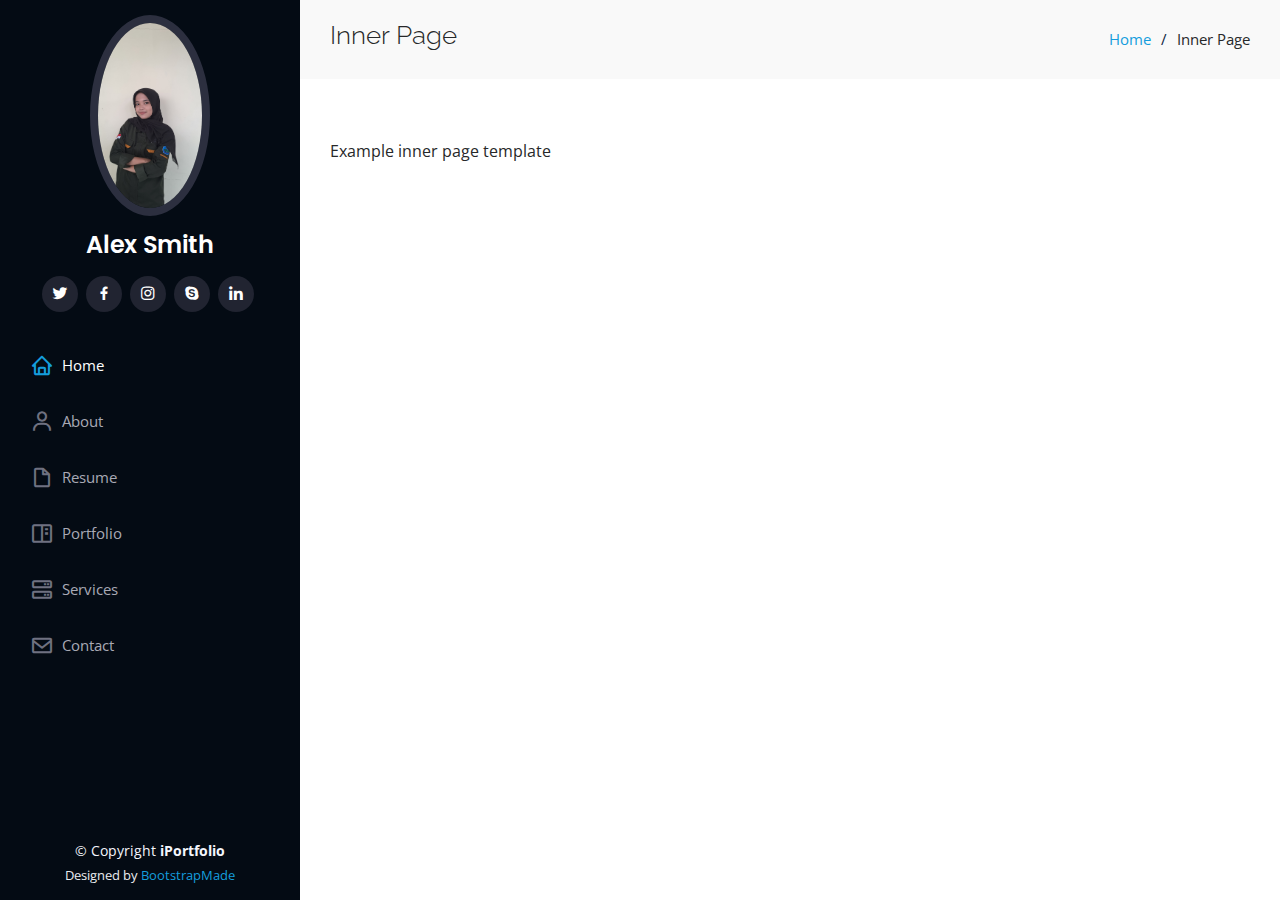
<file: inner-page.html>
<!DOCTYPE html>
<html lang="en">

<head>
  <meta charset="utf-8">
  <meta content="width=device-width, initial-scale=1.0" name="viewport">

  <title>Inner Page - iPortfolio Bootstrap Template</title>
  <meta content="" name="description">
  <meta content="" name="keywords">

  <!-- Favicons -->
  <link href="assets/img/favicon.png" rel="icon">
  <link href="assets/img/apple-touch-icon.png" rel="apple-touch-icon">

  <!-- Google Fonts -->
  <link href="https://fonts.googleapis.com/css?family=Open+Sans:300,300i,400,400i,600,600i,700,700i|Raleway:300,300i,400,400i,500,500i,600,600i,700,700i|Poppins:300,300i,400,400i,500,500i,600,600i,700,700i" rel="stylesheet">

  <!-- Vendor CSS Files -->
  <link href="assets/vendor/aos/aos.css" rel="stylesheet">
  <link href="assets/vendor/bootstrap/css/bootstrap.min.css" rel="stylesheet">
  <link href="assets/vendor/bootstrap-icons/bootstrap-icons.css" rel="stylesheet">
  <link href="assets/vendor/boxicons/css/boxicons.min.css" rel="stylesheet">
  <link href="assets/vendor/glightbox/css/glightbox.min.css" rel="stylesheet">
  <link href="assets/vendor/swiper/swiper-bundle.min.css" rel="stylesheet">

  <!-- Template Main CSS File -->
  <link href="assets/css/style.css" rel="stylesheet">

  <!-- =======================================================
  * Template Name: iPortfolio
  * Template URL: https://bootstrapmade.com/iportfolio-bootstrap-portfolio-websites-template/
  * Updated: Mar 17 2024 with Bootstrap v5.3.3
  * Author: BootstrapMade.com
  * License: https://bootstrapmade.com/license/
  ======================================================== -->
</head>

<body>

  <!-- ======= Mobile nav toggle button ======= -->
  <i class="bi bi-list mobile-nav-toggle d-xl-none"></i>

  <!-- ======= Header ======= -->
  <header id="header">
    <div class="d-flex flex-column">

      <div class="profile">
        <img src="assets/img/20231109_100308.jpg" alt="" class="img-fluid rounded-circle">
        <h1 class="text-light"><a href="index.html">Alex Smith</a></h1>
        <div class="social-links mt-3 text-center">
          <a href="#" class="twitter"><i class="bx bxl-twitter"></i></a>
          <a href="#" class="facebook"><i class="bx bxl-facebook"></i></a>
          <a href="#" class="instagram"><i class="bx bxl-instagram"></i></a>
          <a href="#" class="google-plus"><i class="bx bxl-skype"></i></a>
          <a href="#" class="linkedin"><i class="bx bxl-linkedin"></i></a>
        </div>
      </div>

      <nav id="navbar" class="nav-menu navbar">
        <ul>
          <li><a href="#hero" class="nav-link scrollto active"><i class="bx bx-home"></i> <span>Home</span></a></li>
          <li><a href="#about" class="nav-link scrollto"><i class="bx bx-user"></i> <span>About</span></a></li>
          <li><a href="#resume" class="nav-link scrollto"><i class="bx bx-file-blank"></i> <span>Resume</span></a></li>
          <li><a href="#portfolio" class="nav-link scrollto"><i class="bx bx-book-content"></i> <span>Portfolio</span></a></li>
          <li><a href="#services" class="nav-link scrollto"><i class="bx bx-server"></i> <span>Services</span></a></li>
          <li><a href="#contact" class="nav-link scrollto"><i class="bx bx-envelope"></i> <span>Contact</span></a></li>
        </ul>
      </nav><!-- .nav-menu -->
    </div>
  </header><!-- End Header -->

  <main id="main">

    <!-- ======= Breadcrumbs ======= -->
    <section class="breadcrumbs">
      <div class="container">

        <div class="d-flex justify-content-between align-items-center">
          <h2>Inner Page</h2>
          <ol>
            <li><a href="index.html">Home</a></li>
            <li>Inner Page</li>
          </ol>
        </div>

      </div>
    </section><!-- End Breadcrumbs -->

    <section class="inner-page">
      <div class="container">
        <p>
          Example inner page template
        </p>
      </div>
    </section>

  </main><!-- End #main -->

  <!-- ======= Footer ======= -->
  <footer id="footer">
    <div class="container">
      <div class="copyright">
        &copy; Copyright <strong><span>iPortfolio</span></strong>
      </div>
      <div class="credits">
        <!-- All the links in the footer should remain intact. -->
        <!-- You can delete the links only if you purchased the pro version. -->
        <!-- Licensing information: https://bootstrapmade.com/license/ -->
        <!-- Purchase the pro version with working PHP/AJAX contact form: https://bootstrapmade.com/iportfolio-bootstrap-portfolio-websites-template/ -->
        Designed by <a href="https://bootstrapmade.com/">BootstrapMade</a>
      </div>
    </div>
  </footer><!-- End  Footer -->

  <a href="#" class="back-to-top d-flex align-items-center justify-content-center"><i class="bi bi-arrow-up-short"></i></a>

  <!-- Vendor JS Files -->
  <script src="assets/vendor/purecounter/purecounter_vanilla.js"></script>
  <script src="assets/vendor/aos/aos.js"></script>
  <script src="assets/vendor/bootstrap/js/bootstrap.bundle.min.js"></script>
  <script src="assets/vendor/glightbox/js/glightbox.min.js"></script>
  <script src="assets/vendor/isotope-layout/isotope.pkgd.min.js"></script>
  <script src="assets/vendor/swiper/swiper-bundle.min.js"></script>
  <script src="assets/vendor/typed.js/typed.umd.js"></script>
  <script src="assets/vendor/waypoints/noframework.waypoints.js"></script>
  <script src="assets/vendor/php-email-form/validate.js"></script>

  <!-- Template Main JS File -->
  <script src="assets/js/main.js"></script>

</body>

</html>
</file>
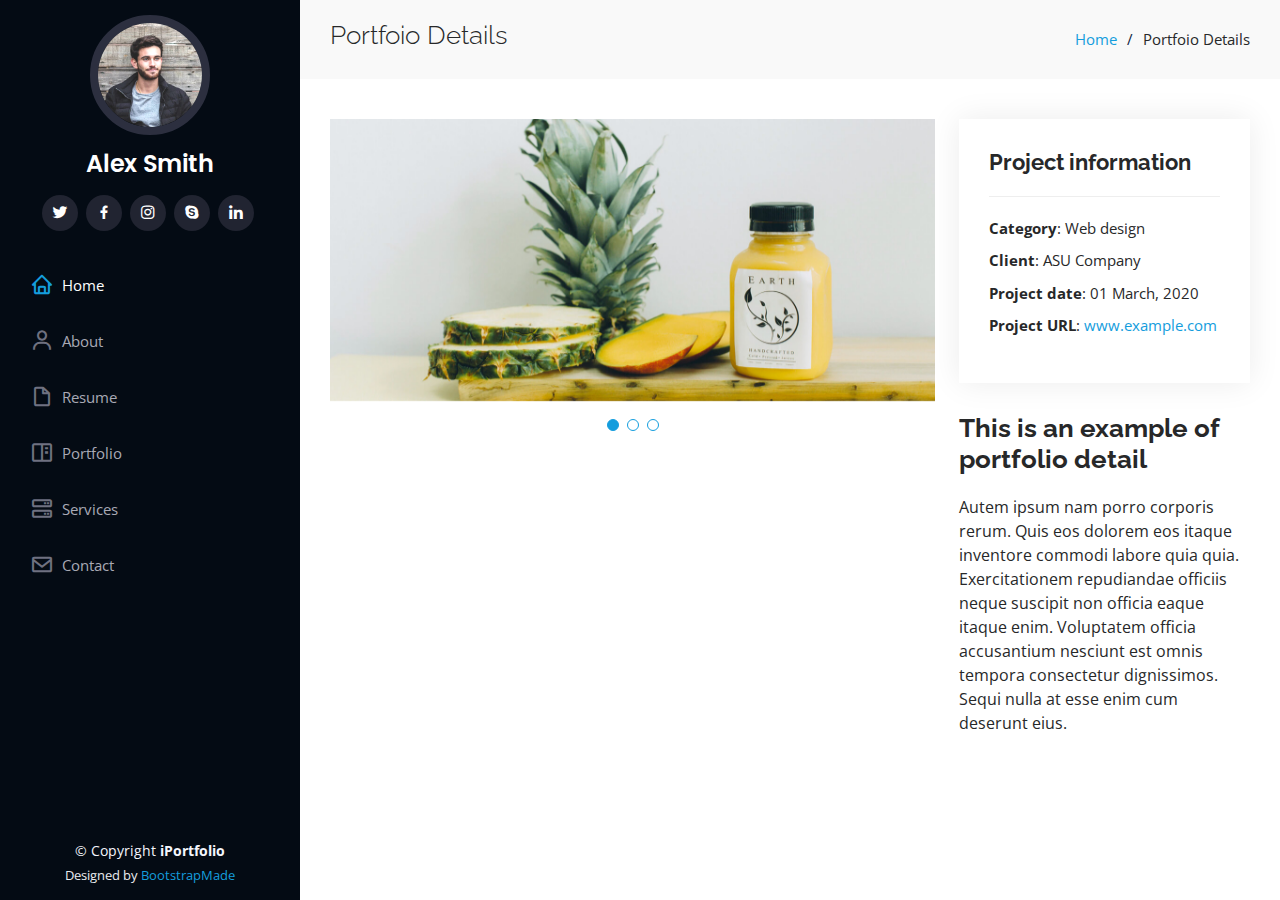
<file: portfolio-details.html>
<!DOCTYPE html>
<html lang="en">

<head>
  <meta charset="utf-8">
  <meta content="width=device-width, initial-scale=1.0" name="viewport">

  <title>Portfolio Details - iPortfolio Bootstrap Template</title>
  <meta content="" name="description">
  <meta content="" name="keywords">

  <!-- Favicons -->
  <link href="assets/img/favicon.png" rel="icon">
  <link href="assets/img/apple-touch-icon.png" rel="apple-touch-icon">

  <!-- Google Fonts -->
  <link href="https://fonts.googleapis.com/css?family=Open+Sans:300,300i,400,400i,600,600i,700,700i|Raleway:300,300i,400,400i,500,500i,600,600i,700,700i|Poppins:300,300i,400,400i,500,500i,600,600i,700,700i" rel="stylesheet">

  <!-- Vendor CSS Files -->
  <link href="assets/vendor/aos/aos.css" rel="stylesheet">
  <link href="assets/vendor/bootstrap/css/bootstrap.min.css" rel="stylesheet">
  <link href="assets/vendor/bootstrap-icons/bootstrap-icons.css" rel="stylesheet">
  <link href="assets/vendor/boxicons/css/boxicons.min.css" rel="stylesheet">
  <link href="assets/vendor/glightbox/css/glightbox.min.css" rel="stylesheet">
  <link href="assets/vendor/swiper/swiper-bundle.min.css" rel="stylesheet">

  <!-- Template Main CSS File -->
  <link href="assets/css/style.css" rel="stylesheet">

  <!-- =======================================================
  * Template Name: iPortfolio
  * Template URL: https://bootstrapmade.com/iportfolio-bootstrap-portfolio-websites-template/
  * Updated: Mar 17 2024 with Bootstrap v5.3.3
  * Author: BootstrapMade.com
  * License: https://bootstrapmade.com/license/
  ======================================================== -->
</head>

<body>

  <!-- ======= Mobile nav toggle button ======= -->
  <i class="bi bi-list mobile-nav-toggle d-xl-none"></i>

  <!-- ======= Header ======= -->
  <header id="header">
    <div class="d-flex flex-column">

      <div class="profile">
        <img src="assets/img/profile-img.jpg" alt="" class="img-fluid rounded-circle">
        <h1 class="text-light"><a href="index.html">Alex Smith</a></h1>
        <div class="social-links mt-3 text-center">
          <a href="#" class="twitter"><i class="bx bxl-twitter"></i></a>
          <a href="#" class="facebook"><i class="bx bxl-facebook"></i></a>
          <a href="#" class="instagram"><i class="bx bxl-instagram"></i></a>
          <a href="#" class="google-plus"><i class="bx bxl-skype"></i></a>
          <a href="#" class="linkedin"><i class="bx bxl-linkedin"></i></a>
        </div>
      </div>

      <nav id="navbar" class="nav-menu navbar">
        <ul>
          <li><a href="#hero" class="nav-link scrollto active"><i class="bx bx-home"></i> <span>Home</span></a></li>
          <li><a href="#about" class="nav-link scrollto"><i class="bx bx-user"></i> <span>About</span></a></li>
          <li><a href="#resume" class="nav-link scrollto"><i class="bx bx-file-blank"></i> <span>Resume</span></a></li>
          <li><a href="#portfolio" class="nav-link scrollto"><i class="bx bx-book-content"></i> <span>Portfolio</span></a></li>
          <li><a href="#services" class="nav-link scrollto"><i class="bx bx-server"></i> <span>Services</span></a></li>
          <li><a href="#contact" class="nav-link scrollto"><i class="bx bx-envelope"></i> <span>Contact</span></a></li>
        </ul>
      </nav><!-- .nav-menu -->
    </div>
  </header><!-- End Header -->

  <main id="main">

    <!-- ======= Breadcrumbs ======= -->
    <section id="breadcrumbs" class="breadcrumbs">
      <div class="container">

        <div class="d-flex justify-content-between align-items-center">
          <h2>Portfoio Details</h2>
          <ol>
            <li><a href="index.html">Home</a></li>
            <li>Portfoio Details</li>
          </ol>
        </div>

      </div>
    </section><!-- End Breadcrumbs -->

    <!-- ======= Portfolio Details Section ======= -->
    <section id="portfolio-details" class="portfolio-details">
      <div class="container">

        <div class="row gy-4">

          <div class="col-lg-8">
            <div class="portfolio-details-slider swiper">
              <div class="swiper-wrapper align-items-center">

                <div class="swiper-slide">
                  <img src="assets/img/portfolio/portfolio-details-1.jpg" alt="">
                </div>

                <div class="swiper-slide">
                  <img src="assets/img/portfolio/portfolio-details-2.jpg" alt="">
                </div>

                <div class="swiper-slide">
                  <img src="assets/img/portfolio/portfolio-details-3.jpg" alt="">
                </div>

              </div>
              <div class="swiper-pagination"></div>
            </div>
          </div>

          <div class="col-lg-4">
            <div class="portfolio-info">
              <h3>Project information</h3>
              <ul>
                <li><strong>Category</strong>: Web design</li>
                <li><strong>Client</strong>: ASU Company</li>
                <li><strong>Project date</strong>: 01 March, 2020</li>
                <li><strong>Project URL</strong>: <a href="#">www.example.com</a></li>
              </ul>
            </div>
            <div class="portfolio-description">
              <h2>This is an example of portfolio detail</h2>
              <p>
                Autem ipsum nam porro corporis rerum. Quis eos dolorem eos itaque inventore commodi labore quia quia. Exercitationem repudiandae officiis neque suscipit non officia eaque itaque enim. Voluptatem officia accusantium nesciunt est omnis tempora consectetur dignissimos. Sequi nulla at esse enim cum deserunt eius.
              </p>
            </div>
          </div>

        </div>

      </div>
    </section><!-- End Portfolio Details Section -->

  </main><!-- End #main -->

  <!-- ======= Footer ======= -->
  <footer id="footer">
    <div class="container">
      <div class="copyright">
        &copy; Copyright <strong><span>iPortfolio</span></strong>
      </div>
      <div class="credits">
        <!-- All the links in the footer should remain intact. -->
        <!-- You can delete the links only if you purchased the pro version. -->
        <!-- Licensing information: https://bootstrapmade.com/license/ -->
        <!-- Purchase the pro version with working PHP/AJAX contact form: https://bootstrapmade.com/iportfolio-bootstrap-portfolio-websites-template/ -->
        Designed by <a href="https://bootstrapmade.com/">BootstrapMade</a>
      </div>
    </div>
  </footer><!-- End  Footer -->

  <a href="#" class="back-to-top d-flex align-items-center justify-content-center"><i class="bi bi-arrow-up-short"></i></a>

  <!-- Vendor JS Files -->
  <script src="assets/vendor/purecounter/purecounter_vanilla.js"></script>
  <script src="assets/vendor/aos/aos.js"></script>
  <script src="assets/vendor/bootstrap/js/bootstrap.bundle.min.js"></script>
  <script src="assets/vendor/glightbox/js/glightbox.min.js"></script>
  <script src="assets/vendor/isotope-layout/isotope.pkgd.min.js"></script>
  <script src="assets/vendor/swiper/swiper-bundle.min.js"></script>
  <script src="assets/vendor/typed.js/typed.umd.js"></script>
  <script src="assets/vendor/waypoints/noframework.waypoints.js"></script>
  <script src="assets/vendor/php-email-form/validate.js"></script>

  <!-- Template Main JS File -->
  <script src="assets/js/main.js"></script>

</body>

</html>
</file>
<file: assets/css/style.css>
/**
* Template Name: iPortfolio
* Template URL: https://bootstrapmade.com/iportfolio-bootstrap-portfolio-websites-template/
* Updated: Mar 17 2024 with Bootstrap v5.3.3
* Author: BootstrapMade.com
* License: https://bootstrapmade.com/license/
*/

/*--------------------------------------------------------------
# General
--------------------------------------------------------------*/
body {
  font-family: "Open Sans", sans-serif;
  color: #272829;
}

a {
  color: #149ddd;
  text-decoration: none;
}

a:hover {
  color: #37b3ed;
  text-decoration: none;
}

h1,
h2,
h3,
h4,
h5,
h6 {
  font-family: "Raleway", sans-serif;
}

/*--------------------------------------------------------------
# Back to top button
--------------------------------------------------------------*/
.back-to-top {
  position: fixed;
  visibility: hidden;
  opacity: 0;
  right: 15px;
  bottom: 15px;
  z-index: 996;
  background: #149ddd;
  width: 40px;
  height: 40px;
  border-radius: 50px;
  transition: all 0.4s;
}

.back-to-top i {
  font-size: 28px;
  color: #fff;
  line-height: 0;
}

.back-to-top:hover {
  background: #2eafec;
  color: #fff;
}

.back-to-top.active {
  visibility: visible;
  opacity: 1;
}

/*--------------------------------------------------------------
# Header
--------------------------------------------------------------*/
#header {
  position: fixed;
  top: 0;
  left: 0;
  bottom: 0;
  width: 300px;
  transition: all ease-in-out 0.5s;
  z-index: 9997;
  transition: all 0.5s;
  padding: 0 15px;
  background: #040b14;
  overflow-y: auto;
}

#header .profile img {
  margin: 15px auto;
  display: block;
  width: 120px;
  border: 8px solid #2c2f3f;
}

#header .profile h1 {
  font-size: 24px;
  margin: 0;
  padding: 0;
  font-weight: 600;
  -moz-text-align-last: center;
  text-align-last: center;
  font-family: "Poppins", sans-serif;
}

#header .profile h1 a,
#header .profile h1 a:hover {
  color: #fff;
  text-decoration: none;
}

#header .profile .social-links a {
  font-size: 18px;
  display: inline-block;
  background: #212431;
  color: #fff;
  line-height: 1;
  padding: 8px 0;
  margin-right: 4px;
  border-radius: 50%;
  text-align: center;
  width: 36px;
  height: 36px;
  transition: 0.3s;
}

#header .profile .social-links a:hover {
  background: #149ddd;
  color: #fff;
  text-decoration: none;
}

#main {
  margin-left: 300px;
}

.container,
.container-fluid {
  padding-left: 30px;
  padding-right: 30px;
}

@media (max-width: 1199px) {
  #header {
    left: -300px;
  }

  #main {
    margin-left: 0;
  }

  .container,
  .container-fluid {
    padding-left: 12px;
    padding-right: 12px;
  }
}

/*--------------------------------------------------------------
# Navigation Menu
--------------------------------------------------------------*/
/* Desktop Navigation */
.nav-menu {
  padding: 30px 0 0 0;
}

.nav-menu * {
  margin: 0;
  padding: 0;
  list-style: none;
}

.nav-menu>ul>li {
  position: relative;
  white-space: nowrap;
}

.nav-menu a,
.nav-menu a:focus {
  display: flex;
  align-items: center;
  color: #a8a9b4;
  padding: 12px 15px;
  margin-bottom: 8px;
  transition: 0.3s;
  font-size: 15px;
}

.nav-menu a i,
.nav-menu a:focus i {
  font-size: 24px;
  padding-right: 8px;
  color: #6f7180;
}

.nav-menu a:hover,
.nav-menu .active,
.nav-menu .active:focus,
.nav-menu li:hover>a {
  text-decoration: none;
  color: #fff;
}

.nav-menu a:hover i,
.nav-menu .active i,
.nav-menu .active:focus i,
.nav-menu li:hover>a i {
  color: #149ddd;
}

/* Mobile Navigation */
.mobile-nav-toggle {
  position: fixed;
  right: 15px;
  top: 15px;
  z-index: 9998;
  border: 0;
  font-size: 24px;
  transition: all 0.4s;
  outline: none !important;
  background-color: #149ddd;
  color: #fff;
  width: 40px;
  height: 40px;
  display: inline-flex;
  align-items: center;
  justify-content: center;
  line-height: 0;
  border-radius: 50px;
  cursor: pointer;
}

.mobile-nav-active {
  overflow: hidden;
}

.mobile-nav-active #header {
  left: 0;
}

/*--------------------------------------------------------------
# Hero Section
--------------------------------------------------------------*/
#hero {
  width: 100%;
  height: 100vh;
  background: url("../img/Grant Wood Ivy Solid Color Background Image _ Free Image Generator.jpg") top center;
  background-size: cover;
}

#hero:before {
  content: "";
  background: rgba(5, 13, 24, 0.3);
  position: absolute;
  bottom: 0;
  top: 0;
  left: 0;
  right: 0;
  z-index: 1;
}

#hero .hero-container {
  position: relative;
  z-index: 2;
  min-width: 300px;
}

#hero h1 {
  margin: 0 0 10px 0;
  font-size: 64px;
  font-weight: 700;
  line-height: 56px;
  color: #fff;
}

#hero p {
  color: #fff;
  margin-bottom: 50px;
  font-size: 26px;
  font-family: "Poppins", sans-serif;
}

#hero p span {
  color: #fff;
  padding-bottom: 4px;
  letter-spacing: 1px;
  border-bottom: 3px solid #149ddd;
}

@media (min-width: 1024px) {
  #hero {
    background-attachment: fixed;
  }
}

@media (max-width: 768px) {
  #hero h1 {
    font-size: 28px;
    line-height: 36px;
  }

  #hero h2 {
    font-size: 18px;
    line-height: 24px;
    margin-bottom: 30px;
  }
}

/*--------------------------------------------------------------
# Sections General
--------------------------------------------------------------*/
section {
  padding: 60px 0;
  overflow: hidden;
}

.section-bg {
  background: #f5f8fd;
}

.section-title {
  padding-bottom: 30px;
}

.section-title h2 {
  font-size: 32px;
  font-weight: bold;
  margin-bottom: 20px;
  padding-bottom: 20px;
  position: relative;
  color: #173b6c;
}

.section-title h2::after {
  content: "";
  position: absolute;
  display: block;
  width: 50px;
  height: 3px;
  background: #149ddd;
  bottom: 0;
  left: 0;
}

.section-title p {
  margin-bottom: 0;
}

/*--------------------------------------------------------------
# About
--------------------------------------------------------------*/
.about .content h3 {
  font-weight: 700;
  font-size: 26px;
  color: #173b6c;
}

.about .content ul {
  list-style: none;
  padding: 0;
}

.about .content ul li {
  margin-bottom: 20px;
  display: flex;
  align-items: center;
}

.about .content ul strong {
  margin-right: 10px;
}

.about .content ul i {
  font-size: 16px;
  margin-right: 5px;
  color: #149ddd;
  line-height: 0;
}

.about .content p:last-child {
  margin-bottom: 0;
}

/*--------------------------------------------------------------
# Facts
--------------------------------------------------------------*/
.facts {
  padding-bottom: 30px;
}

.facts .count-box {
  padding: 30px;
  width: 100%;
}

.facts .count-box i {
  display: block;
  font-size: 44px;
  color: #149ddd;
  float: left;
  line-height: 0;
}

.facts .count-box span {
  font-size: 48px;
  line-height: 40px;
  display: block;
  font-weight: 700;
  color: #050d18;
  margin-left: 60px;
}

.facts .count-box p {
  padding: 15px 0 0 0;
  margin: 0 0 0 60px;
  font-family: "Raleway", sans-serif;
  font-size: 14px;
  color: #122f57;
}

.facts .count-box a {
  font-weight: 600;
  display: block;
  margin-top: 20px;
  color: #122f57;
  font-size: 15px;
  font-family: "Poppins", sans-serif;
  transition: ease-in-out 0.3s;
}

.facts .count-box a:hover {
  color: #1f5297;
}

/*--------------------------------------------------------------
# Akills
--------------------------------------------------------------*/
.skills .progress {
  height: 60px;
  display: block;
  background: none;
  border-radius: 0;
}

.skills .progress .skill {
  padding: 0;
  margin: 0 0 6px 0;
  text-transform: uppercase;
  display: block;
  font-weight: 600;
  font-family: "Poppins", sans-serif;
  color: #050d18;
}

.skills .progress .skill .val {
  float: right;
  font-style: normal;
}

.skills .progress-bar-wrap {
  background: #dce8f8;
  height: 10px;
}

.skills .progress-bar {
  width: 1px;
  height: 10px;
  transition: 0.9s;
  background-color: #149ddd;
}

/*--------------------------------------------------------------
# Resume
--------------------------------------------------------------*/
.resume .resume-title {
  font-size: 26px;
  font-weight: 700;
  margin-top: 20px;
  margin-bottom: 20px;
  color: #050d18;
}

.resume .resume-item {
  padding: 0 0 20px 20px;
  margin-top: -2px;
  border-left: 2px solid #1f5297;
  position: relative;
}

.resume .resume-item h4 {
  line-height: 18px;
  font-size: 18px;
  font-weight: 600;
  text-transform: uppercase;
  font-family: "Poppins", sans-serif;
  color: #050d18;
  margin-bottom: 10px;
}

.resume .resume-item h5 {
  font-size: 16px;
  background: #e4edf9;
  padding: 5px 15px;
  display: inline-block;
  font-weight: 600;
  margin-bottom: 10px;
}

.resume .resume-item ul {
  padding-left: 20px;
}

.resume .resume-item ul li {
  padding-bottom: 10px;
}

.resume .resume-item:last-child {
  padding-bottom: 0;
}

.resume .resume-item::before {
  content: "";
  position: absolute;
  width: 16px;
  height: 16px;
  border-radius: 50px;
  left: -9px;
  top: 0;
  background: #fff;
  border: 2px solid #1f5297;
}

/*--------------------------------------------------------------
# Portfolio
--------------------------------------------------------------*/
.portfolio .portfolio-item {
  margin-bottom: 30px;
}

.portfolio #portfolio-flters {
  padding: 0;
  margin: 0 auto 35px auto;
  list-style: none;
  text-align: center;
  background: #fff;
  border-radius: 50px;
  padding: 2px 15px;
}

.portfolio #portfolio-flters li {
  cursor: pointer;
  display: inline-block;
  padding: 10px 15px 8px 15px;
  font-size: 14px;
  font-weight: 600;
  line-height: 1;
  text-transform: uppercase;
  color: #272829;
  margin-bottom: 5px;
  transition: all 0.3s ease-in-out;
}

.portfolio #portfolio-flters li:hover,
.portfolio #portfolio-flters li.filter-active {
  color: #149ddd;
}

.portfolio #portfolio-flters li:last-child {
  margin-right: 0;
}

.portfolio .portfolio-wrap {
  transition: 0.3s;
  position: relative;
  overflow: hidden;
  z-index: 1;
}

.portfolio .portfolio-wrap::before {
  content: "";
  background: rgba(255, 255, 255, 0.5);
  position: absolute;
  left: 0;
  right: 0;
  top: 0;
  bottom: 0;
  transition: all ease-in-out 0.3s;
  z-index: 2;
  opacity: 0;
}

.portfolio .portfolio-wrap .portfolio-links {
  opacity: 1;
  left: 0;
  right: 0;
  bottom: -60px;
  z-index: 3;
  position: absolute;
  transition: all ease-in-out 0.3s;
  display: flex;
  justify-content: center;
}

.portfolio .portfolio-wrap .portfolio-links a {
  color: #fff;
  font-size: 28px;
  text-align: center;
  background: rgba(20, 157, 221, 0.75);
  transition: 0.3s;
  width: 50%;
}

.portfolio .portfolio-wrap .portfolio-links a:hover {
  background: rgba(20, 157, 221, 0.95);
}

.portfolio .portfolio-wrap .portfolio-links a+a {
  border-left: 1px solid #37b3ed;
}

.portfolio .portfolio-wrap:hover::before {
  top: 0;
  left: 0;
  right: 0;
  bottom: 0;
  opacity: 1;
}

.portfolio .portfolio-wrap:hover .portfolio-links {
  opacity: 1;
  bottom: 0;
}

/*--------------------------------------------------------------
# Portfolio Details
--------------------------------------------------------------*/
.portfolio-details {
  padding-top: 40px;
}

.portfolio-details .portfolio-details-slider img {
  width: 100%;
}

.portfolio-details .portfolio-details-slider .swiper-pagination {
  margin-top: 20px;
  position: relative;
}

.portfolio-details .portfolio-details-slider .swiper-pagination .swiper-pagination-bullet {
  width: 12px;
  height: 12px;
  background-color: #fff;
  opacity: 1;
  border: 1px solid #149ddd;
}

.portfolio-details .portfolio-details-slider .swiper-pagination .swiper-pagination-bullet-active {
  background-color: #149ddd;
}

.portfolio-details .portfolio-info {
  padding: 30px;
  box-shadow: 0px 0 30px rgba(5, 13, 24, 0.08);
}

.portfolio-details .portfolio-info h3 {
  font-size: 22px;
  font-weight: 700;
  margin-bottom: 20px;
  padding-bottom: 20px;
  border-bottom: 1px solid #eee;
}

.portfolio-details .portfolio-info ul {
  list-style: none;
  padding: 0;
  font-size: 15px;
}

.portfolio-details .portfolio-info ul li+li {
  margin-top: 10px;
}

.portfolio-details .portfolio-description {
  padding-top: 30px;
}

.portfolio-details .portfolio-description h2 {
  font-size: 26px;
  font-weight: 700;
  margin-bottom: 20px;
}

.portfolio-details .portfolio-description p {
  padding: 0;
}

/*--------------------------------------------------------------
# Services
--------------------------------------------------------------*/
.services .icon-box {
  margin-bottom: 20px;
}

.services .icon {
  float: left;
  display: flex;
  align-items: center;
  justify-content: center;
  width: 54px;
  height: 54px;
  background: #149ddd;
  border-radius: 50%;
  transition: 0.5s;
  border: 1px solid #149ddd;
}

.services .icon i {
  color: #fff;
  font-size: 24px;
  line-height: 0;
}

.services .icon-box:hover .icon {
  background: #fff;
}

.services .icon-box:hover .icon i {
  color: #149ddd;
}

.services .title {
  margin-left: 80px;
  font-weight: 700;
  margin-bottom: 15px;
  font-size: 18px;
}

.services .title a {
  color: #343a40;
}

.services .title a:hover {
  color: #149ddd;
}

.services .description {
  margin-left: 80px;
  line-height: 24px;
  font-size: 14px;
}

/*--------------------------------------------------------------
# Testimonials
--------------------------------------------------------------*/
.testimonials .testimonials-carousel,
.testimonials .testimonials-slider {
  overflow: hidden;
}

.testimonials .testimonial-item {
  box-sizing: content-box;
  text-align: center;
  min-height: 320px;
}

.testimonials .testimonial-item .testimonial-img {
  width: 90px;
  border-radius: 50%;
  margin: 0 auto;
}

.testimonials .testimonial-item h3 {
  font-size: 18px;
  font-weight: bold;
  margin: 10px 0 5px 0;
  color: #111;
}

.testimonials .testimonial-item h4 {
  font-size: 14px;
  color: #999;
  margin: 0;
}

.testimonials .testimonial-item .quote-icon-left,
.testimonials .testimonial-item .quote-icon-right {
  color: #c3e8fa;
  font-size: 26px;
}

.testimonials .testimonial-item .quote-icon-left {
  display: inline-block;
  left: -5px;
  position: relative;
}

.testimonials .testimonial-item .quote-icon-right {
  display: inline-block;
  right: -5px;
  position: relative;
  top: 10px;
}

.testimonials .testimonial-item p {
  font-style: italic;
  margin: 0 15px 15px 15px;
  padding: 20px;
  background: #fff;
  position: relative;
  margin-bottom: 35px;
  border-radius: 6px;
  box-shadow: 0px 2px 15px rgba(0, 0, 0, 0.1);
}

.testimonials .testimonial-item p::after {
  content: "";
  width: 0;
  height: 0;
  border-top: 20px solid #fff;
  border-right: 20px solid transparent;
  border-left: 20px solid transparent;
  position: absolute;
  bottom: -20px;
  left: calc(50% - 20px);
}

.testimonials .swiper-pagination {
  margin-top: 20px;
  position: relative;
}

.testimonials .swiper-pagination .swiper-pagination-bullet {
  width: 12px;
  height: 12px;
  background-color: #fff;
  opacity: 1;
  border: 1px solid #149ddd;
}

.testimonials .swiper-pagination .swiper-pagination-bullet-active {
  background-color: #149ddd;
}

/*--------------------------------------------------------------
# Contact
--------------------------------------------------------------*/
.contact {
  padding-bottom: 130px;
}

.contact .info {
  padding: 30px;
  background: #fff;
  width: 100%;
  box-shadow: 0 0 24px 0 rgba(0, 0, 0, 0.12);
}

.contact .info i {
  font-size: 20px;
  color: #149ddd;
  float: left;
  width: 44px;
  height: 44px;
  background: #dff3fc;
  display: flex;
  justify-content: center;
  align-items: center;
  border-radius: 50px;
  transition: all 0.3s ease-in-out;
}

.contact .info h4 {
  padding: 0 0 0 60px;
  font-size: 22px;
  font-weight: 600;
  margin-bottom: 5px;
  color: #050d18;
}

.contact .info p {
  padding: 0 0 10px 60px;
  margin-bottom: 20px;
  font-size: 14px;
  color: #173b6c;
}

.contact .info .email p {
  padding-top: 5px;
}

.contact .info .social-links {
  padding-left: 60px;
}

.contact .info .social-links a {
  font-size: 18px;
  display: inline-block;
  background: #333;
  color: #fff;
  line-height: 1;
  padding: 8px 0;
  border-radius: 50%;
  text-align: center;
  width: 36px;
  height: 36px;
  transition: 0.3s;
  margin-right: 10px;
}

.contact .info .social-links a:hover {
  background: #149ddd;
  color: #fff;
}

.contact .info .email:hover i,
.contact .info .address:hover i,
.contact .info .phone:hover i {
  background: #149ddd;
  color: #fff;
}

.contact .php-email-form {
  width: 100%;
  padding: 30px;
  background: #fff;
  box-shadow: 0 0 24px 0 rgba(0, 0, 0, 0.12);
}

.contact .php-email-form .form-group {
  padding-bottom: 8px;
}

.contact .php-email-form .validate {
  display: none;
  color: red;
  margin: 0 0 15px 0;
  font-weight: 400;
  font-size: 13px;
}

.contact .php-email-form .error-message {
  display: none;
  color: #fff;
  background: #ed3c0d;
  text-align: left;
  padding: 15px;
  font-weight: 600;
}

.contact .php-email-form .error-message br+br {
  margin-top: 25px;
}

.contact .php-email-form .sent-message {
  display: none;
  color: #fff;
  background: #18d26e;
  text-align: center;
  padding: 15px;
  font-weight: 600;
}

.contact .php-email-form .loading {
  display: none;
  background: #fff;
  text-align: center;
  padding: 15px;
}

.contact .php-email-form .loading:before {
  content: "";
  display: inline-block;
  border-radius: 50%;
  width: 24px;
  height: 24px;
  margin: 0 10px -6px 0;
  border: 3px solid #18d26e;
  border-top-color: #eee;
  animation: animate-loading 1s linear infinite;
}

.contact .php-email-form .form-group {
  margin-bottom: 15px;
}

.contact .php-email-form label {
  padding-bottom: 8px;
}

.contact .php-email-form input,
.contact .php-email-form textarea {
  border-radius: 0;
  box-shadow: none;
  font-size: 14px;
}

.contact .php-email-form input {
  height: 44px;
}

.contact .php-email-form textarea {
  padding: 10px 15px;
}

.contact .php-email-form button[type=submit] {
  background: #149ddd;
  border: 0;
  padding: 10px 24px;
  color: #fff;
  transition: 0.4s;
  border-radius: 4px;
}

.contact .php-email-form button[type=submit]:hover {
  background: #37b3ed;
}

@keyframes animate-loading {
  0% {
    transform: rotate(0deg);
  }

  100% {
    transform: rotate(360deg);
  }
}

/*--------------------------------------------------------------
# Breadcrumbs
--------------------------------------------------------------*/
.breadcrumbs {
  padding: 20px 0;
  background: #f9f9f9;
}

.breadcrumbs h2 {
  font-size: 26px;
  font-weight: 300;
}

.breadcrumbs ol {
  display: flex;
  flex-wrap: wrap;
  list-style: none;
  padding: 0;
  margin: 0;
  font-size: 15px;
}

.breadcrumbs ol li+li {
  padding-left: 10px;
}

.breadcrumbs ol li+li::before {
  display: inline-block;
  padding-right: 10px;
  color: #0e2442;
  content: "/";
}

@media (max-width: 768px) {
  .breadcrumbs .d-flex {
    display: block !important;
  }

  .breadcrumbs ol {
    display: block;
  }

  .breadcrumbs ol li {
    display: inline-block;
  }
}

/*--------------------------------------------------------------
# Footer
--------------------------------------------------------------*/
#footer {
  padding: 15px;
  color: #f4f6fd;
  font-size: 14px;
  position: fixed;
  left: 0;
  bottom: 0;
  width: 300px;
  z-index: 9999;
  background: #040b14;
}

#footer .copyright {
  text-align: center;
}

#footer .credits {
  padding-top: 5px;
  text-align: center;
  font-size: 13px;
  color: #eaebf0;
}

@media (max-width: 1199px) {
  #footer {
    position: static;
    width: auto;
    padding-right: 20px 15px;
  }
}
</file>
